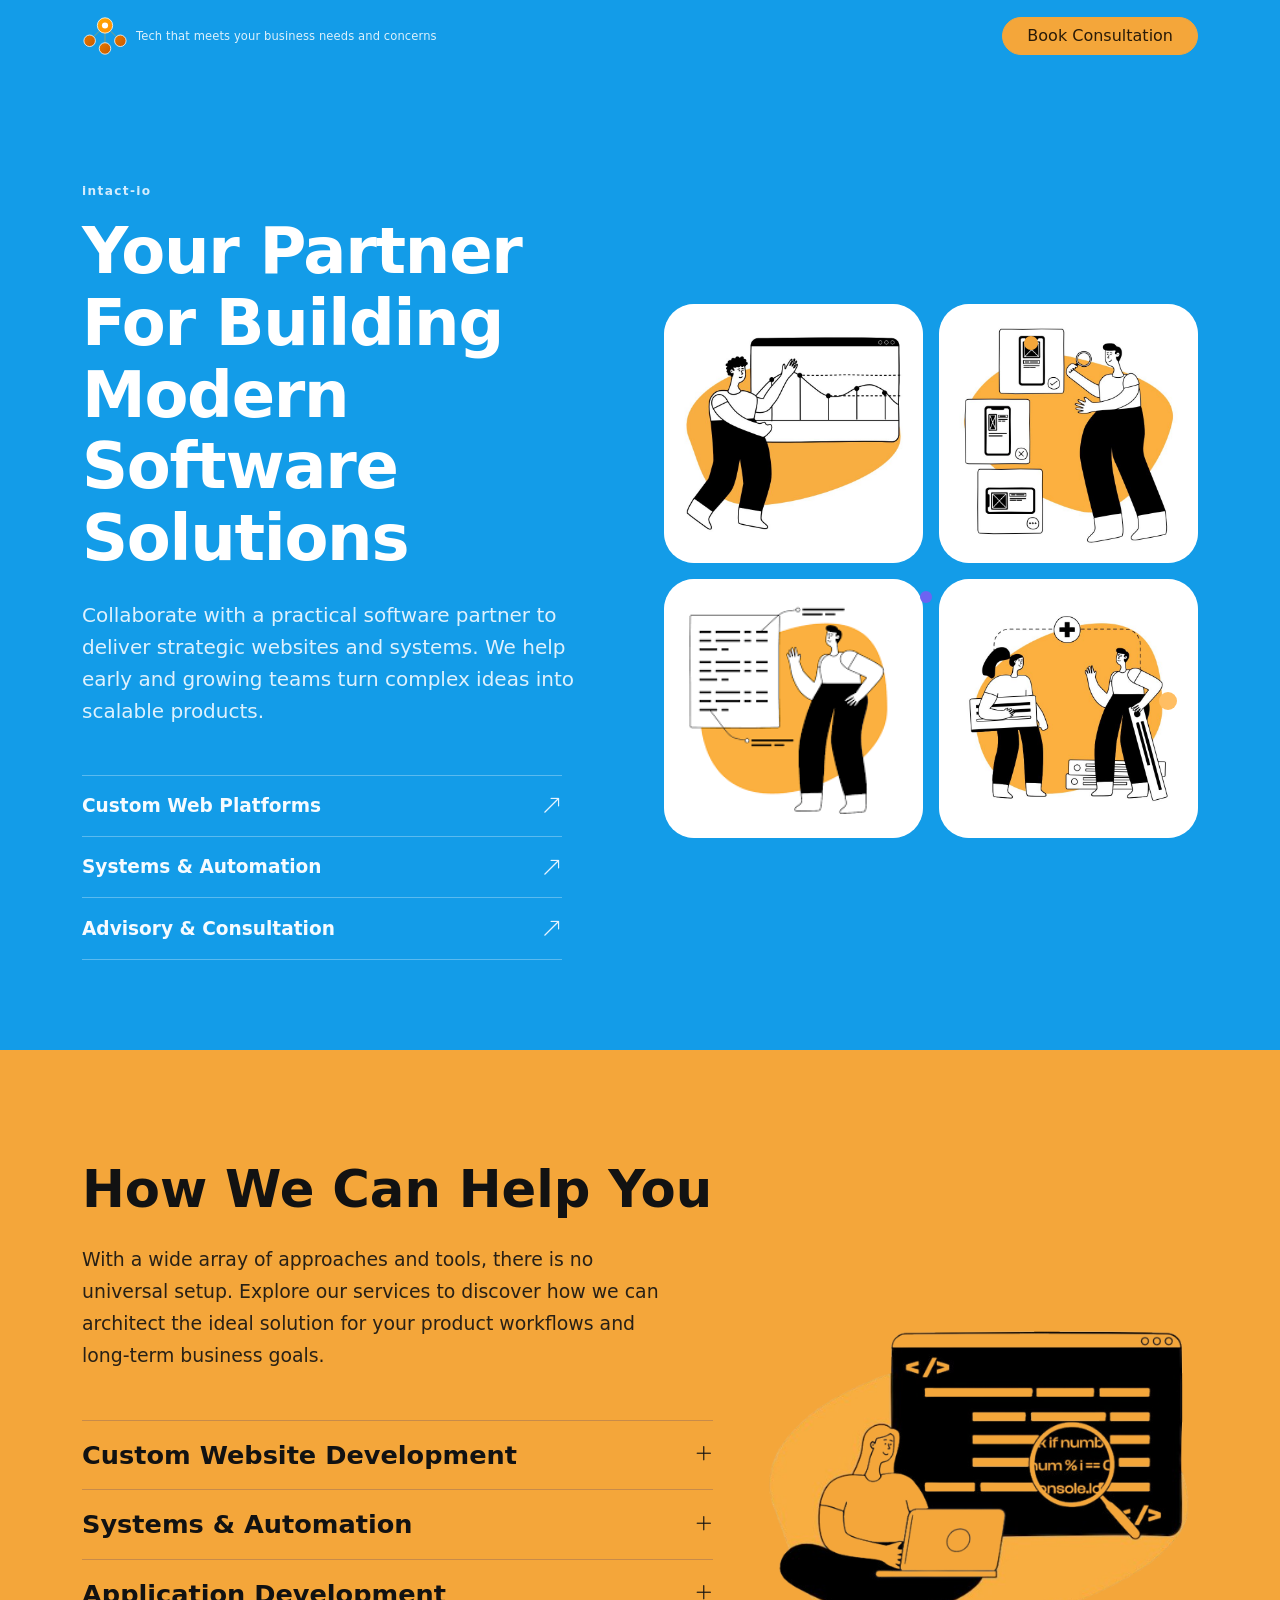
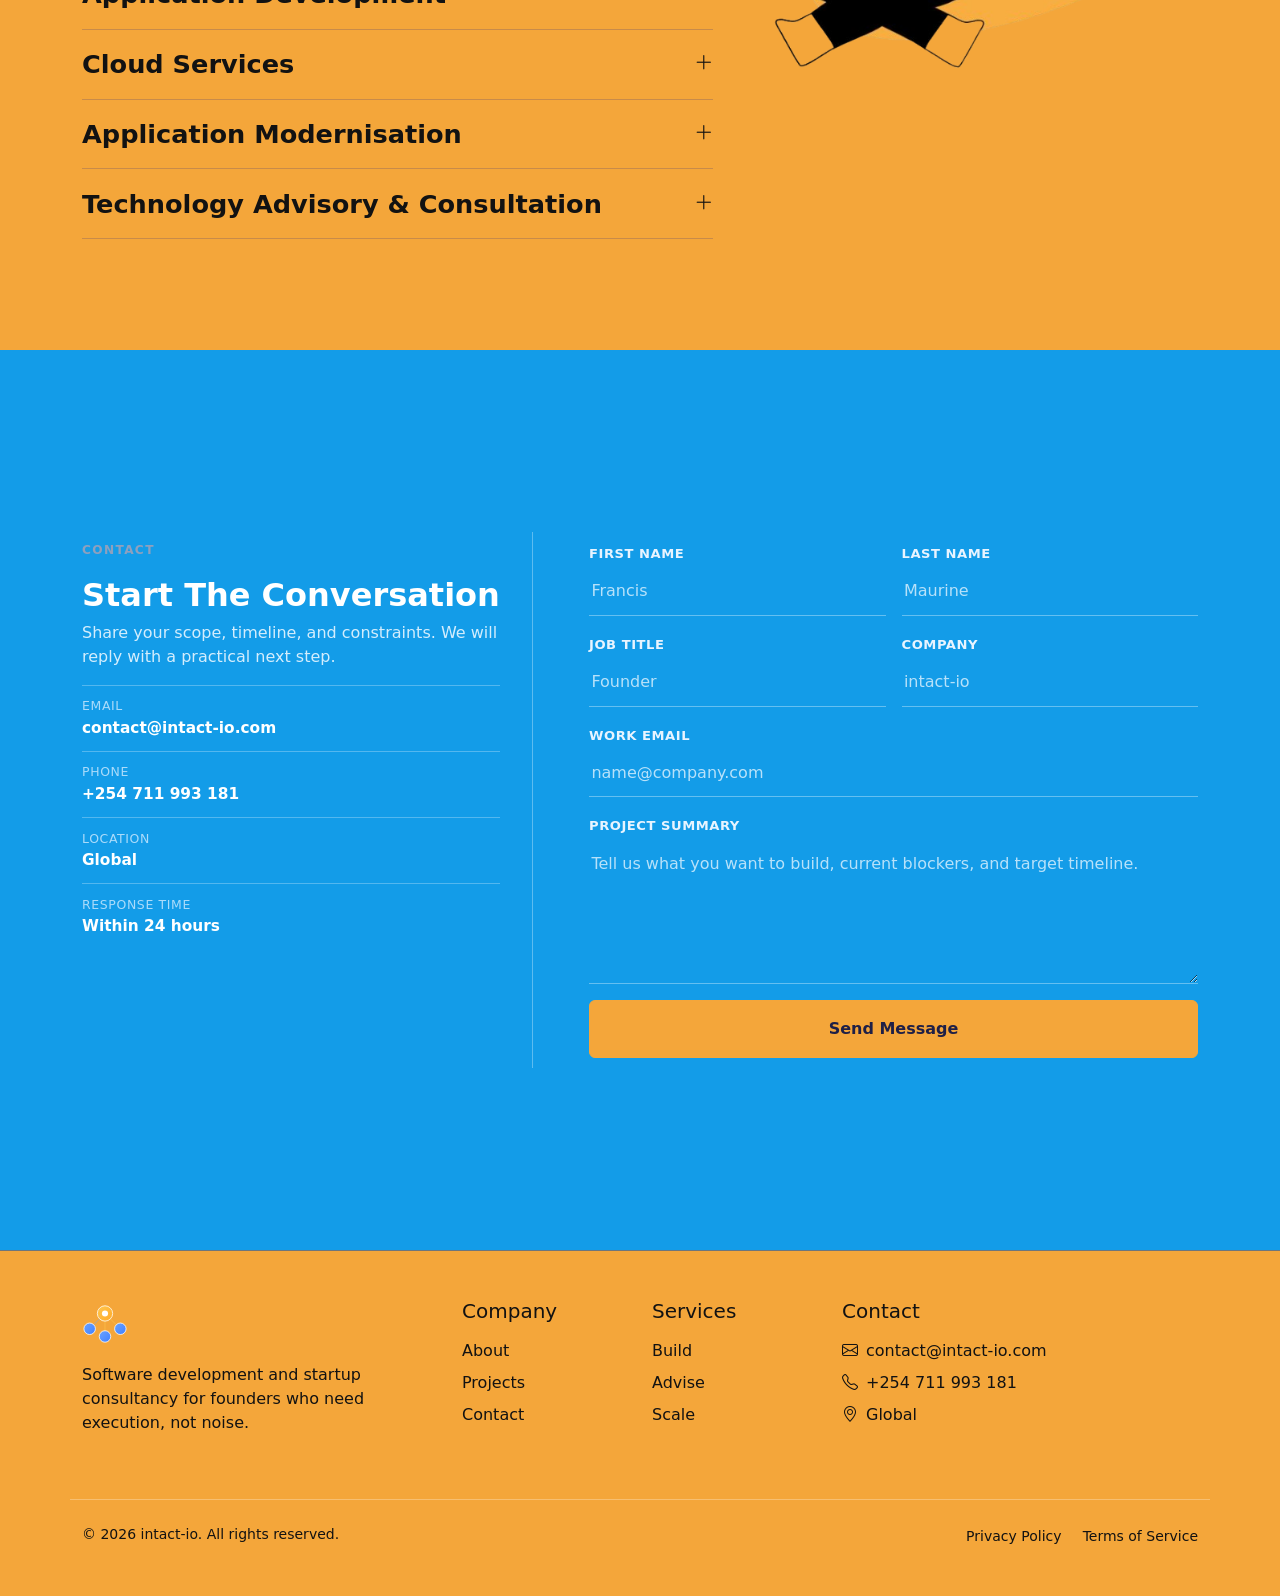
<file: index.html>
<!DOCTYPE html>
<html lang="en">

<head>
    <meta charset="UTF-8">
    <meta name="viewport" content="width=device-width, initial-scale=1.0">
    <title>intact-io | Build, Advise, Scale</title>
    <link rel="stylesheet" href="style.css">
    <link href="https://cdn.jsdelivr.net/npm/bootstrap@5.3.0-alpha1/dist/css/bootstrap.min.css" rel="stylesheet">
    <link rel="stylesheet" href="https://cdn.jsdelivr.net/npm/bootstrap-icons@1.10.3/font/bootstrap-icons.css">
</head>

<body>
    <header class="sticky-top">
        <nav class="navbar navbar-expand-lg navbar-dark">
            <div class="container">
                <a class="navbar-brand fw-bold d-flex align-items-center gap-2" href="#home">
                    <img src="./assets/logo/intact-io_logo_orange.svg" alt="intact-io" height="40"
                        data-logo-orange="./assets/logo/intact-io_logo_orange.svg"
                        data-logo-white="./assets/logo/intact-io_logo_white.svg"
                        class="d-inline-block align-text-top logo-gradient nav-logo">
                    <span class="nav-tagline">Tech that meets your business needs and concerns</span>
                </a>
                <button class="navbar-toggler" type="button" data-bs-toggle="collapse" data-bs-target="#navbarNav"
                    aria-controls="navbarNav" aria-expanded="false" aria-label="Toggle navigation">
                    <span class="navbar-toggler-icon"></span>
                </button>
                <div class="collapse navbar-collapse" id="navbarNav">
                    <ul class="navbar-nav ms-auto align-items-lg-center">
                        <li class="nav-item ms-lg-3">
                            <a class="btn btn-primary rounded-pill px-4" href="#contact">
                                Book Consultation
                            </a>
                        </li>
                    </ul>
                </div>
            </div>
        </nav>
    </header>

    <section class="hero-section hero-modernise position-relative overflow-hidden" id="home" data-nav-theme="blue">
        <div class="container">
            <div class="row align-items-center g-5">
                <div class="col-lg-6">
                    <p class="eyebrow mb-3">intact-io</p>
                    <h1 class="hero-title mb-4 text-white">
                        Your Partner For Building
                        <br>
                        Modern Software
                        <br>
                        Solutions
                    </h1>
                    <p class="hero-subtitle mb-5">
                        Collaborate with a practical software partner to deliver strategic websites and systems.
                        We help early and growing teams turn complex ideas into scalable products.
                    </p>

                    <div class="hero-service-links">
                        <a href="#services" class="hero-service-link">
                            <span>Custom Web Platforms</span>
                            <i class="bi bi-arrow-up-right"></i>
                        </a>
                        <a href="#services" class="hero-service-link">
                            <span>Systems & Automation</span>
                            <i class="bi bi-arrow-up-right"></i>
                        </a>
                        <a href="#services" class="hero-service-link">
                            <span>Advisory & Consultation</span>
                            <i class="bi bi-arrow-up-right"></i>
                        </a>
                    </div>
                </div>

                <div class="col-lg-6">
                    <div class="hero-visual-grid">
                        <div class="hero-visual-card">
                            <img src="assets/images/hero-1.png" alt="Development icon">
                        </div>
                        <div class="hero-visual-card">
                            <img src="assets/images/hero-2.png" alt="Cloud icon">
                        </div>
                        <div class="hero-visual-card">
                            <img src="assets/images/hero-3.png" alt="AI icon">
                        </div>
                        <div class="hero-visual-card">
                            <img src="assets/images/hero-4.png" alt="Security icon">
                        </div>
                        <span class="hero-dot hero-dot-1"></span>
                        <span class="hero-dot hero-dot-2"></span>
                        <span class="hero-dot hero-dot-3"></span>
                    </div>
                </div>
            </div>
        </div>
    </section>

    <section class="features-section services-reference py-7 position-relative" id="services" data-nav-theme="orange">
        <div class="container position-relative z-1">
            <div class="row align-items-center g-5">
                <div class="col-lg-7">
                    <h2 class="services-title mb-4">How We Can Help You</h2>
                    <p class="services-intro mb-5">
                        With a wide array of approaches and tools, there is no universal setup. Explore our services to
                        discover how we can architect the ideal solution for your product workflows and long-term
                        business goals.
                    </p>

                    <div class="services-list" id="services-accordion">
                        <div class="service-item">
                            <button class="service-row service-toggle" type="button" aria-expanded="false">
                                <span>Custom Website Development</span><i class="bi bi-plus-lg"></i>
                            </button>
                            <div class="service-panel">
                                <p>We design and build conversion-focused websites tailored to your offer, audience, and
                                    growth goals. Fast, responsive, and easy to manage.</p>
                            </div>
                        </div>

                        <div class="service-item">
                            <button class="service-row service-toggle" type="button" aria-expanded="false">
                                <span>Systems & Automation</span><i class="bi bi-plus-lg"></i>
                            </button>
                            <div class="service-panel">
                                <p>We create internal systems and workflow automations that remove repetitive work,
                                    improve handoffs, and keep operations scalable.</p>
                            </div>
                        </div>

                        <div class="service-item">
                            <button class="service-row service-toggle" type="button" aria-expanded="false">
                                <span>Application Development</span><i class="bi bi-plus-lg"></i>
                            </button>
                            <div class="service-panel">
                                <p>From MVPs to production products, we ship robust web applications with clear
                                    architecture, maintainable code, and practical delivery cycles.</p>
                            </div>
                        </div>

                        <div class="service-item">
                            <button class="service-row service-toggle" type="button" aria-expanded="false">
                                <span>Cloud Services</span><i class="bi bi-plus-lg"></i>
                            </button>
                            <div class="service-panel">
                                <p>We set up scalable cloud infrastructure, deployment workflows, and monitoring so your
                                    product stays reliable as usage grows.</p>
                            </div>
                        </div>

                        <div class="service-item">
                            <button class="service-row service-toggle" type="button" aria-expanded="false">
                                <span>Application Modernisation</span><i class="bi bi-plus-lg"></i>
                            </button>
                            <div class="service-panel">
                                <p>We upgrade legacy products with modern frameworks and architecture while reducing risk
                                    and preserving business continuity.</p>
                            </div>
                        </div>

                        <div class="service-item">
                            <button class="service-row service-toggle" type="button" aria-expanded="false">
                                <span>Technology Advisory & Consultation</span><i class="bi bi-plus-lg"></i>
                            </button>
                            <div class="service-panel">
                                <p>We support founders with stack decisions, scope clarity, and execution plans so teams
                                    move faster with fewer expensive mistakes.</p>
                            </div>
                        </div>
                    </div>
                </div>

                <div class="col-lg-5">
                    <div class="services-visual-wrap">
                        <img src="assets/images/hero-5.png" alt="Services illustration" class="services-visual-img">
                    </div>
                </div>
            </div>
        </div>
    </section>


    <section class="contact-section py-7 position-relative contact-ref" id="contact" data-nav-theme="blue">
        <div class="container">
            <div class="contact-ref-shell">
                <div class="row g-4 align-items-stretch">
                    <div class="col-lg-5">
                        <div class="contact-side-panel">
                            <p class="eyebrow mb-3">CONTACT</p>
                            <h2 class="contact-ref-title">Start The Conversation</h2>
                            <p class="contact-ref-subtitle">Share your scope, timeline, and constraints. We will reply with a practical next step.</p>

                            <div class="contact-side-list">
                                <div class="contact-side-item">
                                    <span class="contact-side-label">Email</span>
                                    <strong>contact@intact-io.com</strong>
                                </div>
                                <div class="contact-side-item">
                                    <span class="contact-side-label">Phone</span>
                                    <strong>+254 711 993 181</strong>
                                </div>
                                <div class="contact-side-item">
                                    <span class="contact-side-label">Location</span>
                                    <strong>Global</strong>
                                </div>
                                <div class="contact-side-item">
                                    <span class="contact-side-label">Response Time</span>
                                    <strong>Within 24 hours</strong>
                                </div>
                            </div>
                        </div>
                    </div>

                    <div class="col-lg-7">
                        <div class="contact-form-card">
                            <form class="contact-form contact-ref-form">
                                <div class="row g-3">
                                    <div class="col-md-6">
                                        <label class="form-label">First name</label>
                                        <input type="text" class="form-control" name="first_name" placeholder="Francis" required>
                                    </div>
                                    <div class="col-md-6">
                                        <label class="form-label">Last name</label>
                                        <input type="text" class="form-control" name="last_name" placeholder="Maurine" required>
                                    </div>
                                    <div class="col-md-6">
                                        <label class="form-label">Job title</label>
                                        <input type="text" class="form-control" name="job_title" placeholder="Founder">
                                    </div>
                                    <div class="col-md-6">
                                        <label class="form-label">Company</label>
                                        <input type="text" class="form-control" name="company" placeholder="intact-io">
                                    </div>
                                    <div class="col-12">
                                        <label class="form-label">Work email</label>
                                        <input type="email" class="form-control" name="email" placeholder="name@company.com" required>
                                    </div>
                                    <div class="col-12">
                                        <label class="form-label">Project summary</label>
                                        <textarea class="form-control" rows="5" name="message"
                                            placeholder="Tell us what you want to build, current blockers, and target timeline." required></textarea>
                                    </div>
                                    <div class="col-12">
                                        <button type="submit" class="btn btn-primary w-100 py-3">Send Message</button>
                                    </div>
                                </div>
                            </form>
                        </div>
                    </div>
                </div>
            </div>
        </div>
    </section>

    <footer class="py-5 border-top border-secondary footer-section">
        <div class="container">
            <div class="row">
                <div class="col-lg-4 mb-4">
                    <a class="navbar-brand fw-bold" href="#home">
                        <img src="./assets/logo/intact-io_logo_white.svg" alt="intact-io" height="40"
                            class="d-inline-block align-text-top logo-gradient">
                    </a>
                    <p class="text-light-soft mt-3">Software development and startup consultancy for founders who need
                        execution, not noise.</p>
                </div>
                <div class="col-lg-2 col-md-4 mb-4">
                    <h5 class="text-white mb-3">Company</h5>
                    <ul class="list-unstyled">
                        <li><a href="#about" class="text-light-soft text-decoration-none mb-2 d-block">About</a></li>
                        <li><a href="projects.html" class="text-light-soft text-decoration-none mb-2 d-block">Projects</a>
                        </li>
                        <li><a href="#contact" class="text-light-soft text-decoration-none mb-2 d-block">Contact</a>
                        </li>
                    </ul>
                </div>
                <div class="col-lg-2 col-md-4 mb-4">
                    <h5 class="text-white mb-3">Services</h5>
                    <ul class="list-unstyled">
                        <li><a href="#services" class="text-light-soft text-decoration-none mb-2 d-block">Build</a></li>
                        <li><a href="#services" class="text-light-soft text-decoration-none mb-2 d-block">Advise</a></li>
                        <li><a href="#services" class="text-light-soft text-decoration-none mb-2 d-block">Scale</a></li>
                    </ul>
                </div>
                <div class="col-lg-4 col-md-4 mb-4">
                    <h5 class="text-white mb-3">Contact</h5>
                    <ul class="list-unstyled">
                        <li class="text-light-soft mb-2"><i class="bi bi-envelope me-2"></i>contact@intact-io.com</li>
                        <li class="text-light-soft mb-2"><i class="bi bi-telephone me-2"></i>+254 711 993 181</li>
                        <li class="text-light-soft"><i class="bi bi-geo-alt me-2"></i>Global</li>
                    </ul>
                </div>
            </div>
            <div class="row pt-4 mt-4 border-top border-secondary">
                <div class="col-md-6">
                    <p class="text-light-soft small mb-0">&copy; 2026 intact-io. All rights reserved.</p>
                </div>
                <div class="col-md-6 text-md-end">
                    <a href="#" class="text-light-soft small text-decoration-none me-3">Privacy Policy</a>
                    <a href="#" class="text-light-soft small text-decoration-none">Terms of Service</a>
                </div>
            </div>
        </div>
    </footer>

    <script src="https://cdn.jsdelivr.net/npm/bootstrap@5.3.0-alpha1/dist/js/bootstrap.bundle.min.js"></script>
    <script src="script.js"></script>
</body>

</html>
</file>
<file: style.css>
@import url('https://fonts.googleapis.com/css2?family=Manrope:wght@400;500;600;700;800&display=swap');

:root {
    --bg: #0b1018;
    --surface: #121926;
    --surface-soft: #171f2e;
    --line: #263247;
    --text: #f2f5fb;
    --text-muted: #a9b4c8;
    --accent: #6ea8fe;
}

*,
*::before,
*::after {
    box-sizing: border-box;
    margin: 0;
}

html {
    scroll-behavior: smooth;
}

body {
    min-height: 100vh;
    background: var(--bg);
    color: var(--text);
    line-height: 1.65;
    font-family: 'Manrope', -apple-system, BlinkMacSystemFont, 'Segoe UI', sans-serif;
    font-size: 16px;
    -webkit-font-smoothing: antialiased;
    -moz-osx-font-smoothing: grayscale;
    overflow-x: hidden;
}

section {
    padding: 92px 0;
}

body:not(.projects-page) section[data-nav-theme] {
    min-height: 100vh;
    display: flex;
    align-items: center;
}

.projects-page .projects-hero,
.projects-page .projects-content,
.projects-page .projects-cta-section {
    min-height: 100vh;
    display: flex;
    align-items: center;
}

.text-white {
    color: var(--text) !important;
}

.text-light-soft,
p,
li,
.lead {
    color: var(--text-muted);
}

.text-gradient {
    color: var(--accent);
    background: none;
    -webkit-text-fill-color: currentColor;
}

.eyebrow {
    font-size: 0.76rem;
    letter-spacing: 0.11em;
    font-weight: 700;
    color: #8ea0be;
}

.navbar {
    background: #139ce8;
    border-bottom: none;
    padding: 0.9rem 0;
    transition: background-color 0.25s ease, padding 0.2s ease;
}

.navbar.scrolled {
    padding: 0.7rem 0;
}

.navbar.theme-blue {
    background: #139ce8;
}

.navbar.theme-orange {
    background: #f4a63a;
}

.navbar.theme-dark {
    background: #0b1018;
}

.nav-tagline {
    font-size: 0.72rem;
    font-weight: 500;
    color: rgba(255, 255, 255, 0.85);
    letter-spacing: 0.01em;
    line-height: 1.3;
    max-width: 160px;
}

.navbar-brand img {
    height: 46px;
    width: auto;
    filter: none;
}

.logo-gradient {
    filter: none;
}


.nav-link {
    font-weight: 600;
    color: #bcc7da !important;
    margin: 0 0.3rem;
    padding: 0.45rem 0.75rem !important;
    border-radius: 8px;
}

.nav-link:hover,
.nav-link:focus {
    color: var(--text) !important;
    background: #1a2435;
}

.btn {
    border-radius: 10px;
    font-weight: 700;
    transition: all 0.2s ease;
}

.btn-primary {
    background: var(--text);
    border: 1px solid var(--text);
    color: #0c1119;
}

.btn-primary:hover {
    background: #dfe5ef;
    border-color: #dfe5ef;
    color: #0c1119;
}

.navbar .btn-primary {
    background: #f4a63a;
    border-color: #f4a63a;
    color: #2a1b08;
}

.navbar .btn-primary:hover {
    background: #f0b35b;
    border-color: #f0b35b;
    color: #2a1b08;
}

.navbar.theme-orange .btn-primary {
    background: #ffffff;
    border-color: #ffffff;
    color: #1f2047;
}

.navbar.theme-orange .btn-primary:hover {
    background: #eef2fa;
    border-color: #eef2fa;
    color: #1f2047;
}

.btn-outline-light {
    border: 1px solid #33435d;
    color: #d6dfed;
}

.btn-outline-light:hover {
    background: #1b2536;
    border-color: #3c4c66;
    color: #ffffff;
}

.btn-outline-primary {
    border: 1px solid #3a4d6a;
    color: #d6dfed;
}

.btn-outline-primary:hover {
    background: #1b2536;
    border-color: #455a7a;
    color: #ffffff;
}

.hero-section {
    background: var(--bg);
}

.hero-shape-1,
.hero-shape-2,
.hero-shape-3,
.hero-section::before {
    display: none;
}

.hero-modernise {
    background: #139ce8;
    padding-top: 110px;
    padding-bottom: 90px;
}

.hero-modernise .eyebrow {
    color: rgba(233, 245, 255, 0.9);
}

.hero-title {
    font-size: clamp(2.3rem, 5vw, 4rem);
    line-height: 1.12;
    letter-spacing: -0.02em;
    font-weight: 800;
    color: #f5faff;
}

.hero-subtitle {
    max-width: 600px;
    font-size: 1.25rem;
    line-height: 1.6;
    color: rgba(240, 248, 255, 0.92);
}

.hero-service-links {
    max-width: 480px;
    border-top: 1px solid rgba(255, 255, 255, 0.3);
}

.hero-service-link {
    display: flex;
    align-items: center;
    justify-content: space-between;
    gap: 1rem;
    padding: 0.95rem 0;
    border-bottom: 1px solid rgba(255, 255, 255, 0.3);
    color: #f6fbff;
    text-decoration: none;
    font-size: 1.16rem;
    font-weight: 600;
}

.hero-service-link i {
    font-size: 1.25rem;
    color: #e6f3ff;
}

.hero-service-link:hover {
    color: #ffffff;
}

.hero-service-link:hover i {
    color: #ffffff;
}

.hero-visual-grid {
    position: relative;
    display: grid;
    grid-template-columns: repeat(2, minmax(0, 1fr));
    gap: 1rem;
}

.hero-visual-card {
    min-height: 170px;
    background: #dce4ef;
    border: 0;
    border-radius: 2rem;
    display: flex;
    align-items: center;
    justify-content: center;
}

.hero-visual-card img {
    width: 100%;
    height: 100%;
    object-fit: cover;
    border-radius: calc(2rem - 2px);
    filter: none;
    opacity: 1;
}

.hero-dot {
    position: absolute;
    border-radius: 999px;
}

.hero-dot-1 {
    width: 14px;
    height: 14px;
    background: #f4a63a;
    top: 6%;
    right: 30%;
}

.hero-dot-2 {
    width: 12px;
    height: 12px;
    background: #6d63f2;
    bottom: 44%;
    left: 48%;
}

.hero-dot-3 {
    width: 18px;
    height: 18px;
    background: #ffbe63;
    right: 4%;
    bottom: 24%;
}

.hero-stats {
    display: grid;
    grid-template-columns: repeat(3, minmax(0, 1fr));
    gap: 0.75rem;
}

.stat-item,
.bg-dark-soft,
.feature-card,
.process-item,
.proof-card,
.founder-panel {
    background: var(--surface);
    border: 1px solid var(--line);
    border-radius: 12px;
}

.stat-item {
    padding: 0.9rem;
}

.stat-item h3 {
    font-size: 1rem;
    margin-bottom: 0.2rem;
}

.feature-card,
.process-item,
.proof-card {
    box-shadow: none;
}

.feature-card:hover,
.project-card:hover {
    transform: translateY(-2px);
}

.icon-wrapper {
    width: 48px;
    height: 48px;
    border-radius: 10px;
    display: flex;
    align-items: center;
    justify-content: center;
    background: #1d2a40;
}

.custom-icon {
    width: 22px;
    height: 22px;
    filter: none;
}

.bg-gradient-primary,
.bg-gradient-success,
.bg-gradient-info {
    background: #1d2a40;
}

.features-section {
    background: #f4a63a;
}

.services-reference {
    color: #121212;
}

.services-title {
    font-size: clamp(2rem, 4vw, 3.2rem);
    font-weight: 800;
    line-height: 1.15;
    color: #121212;
}

.services-intro {
    max-width: 600px;
    font-size: 1.18rem;
    line-height: 1.7;
    color: rgba(18, 18, 18, 0.9);
}

.services-list {
    border-top: 1px solid rgba(60, 56, 120, 0.24);
}

.service-row {
    display: flex;
    align-items: center;
    justify-content: space-between;
    gap: 1rem;
    width: 100%;
    background: transparent;
    border: none;
    text-align: left;
    text-decoration: none;
    color: #121212;
    font-size: 1.6rem;
    font-weight: 700;
    padding: 0.95rem 0;
    border-bottom: 1px solid rgba(60, 56, 120, 0.24);
    cursor: pointer;
}

.service-row i {
    font-size: 1.2rem;
    opacity: 1;
    color: #121212;
}

.service-row:hover {
    color: #121212;
}

.service-panel {
    display: none;
    padding: 0;
    border-bottom: 1px solid rgba(60, 56, 120, 0.24);
}

.service-panel p {
    margin: 0;
    font-size: 1.05rem;
    line-height: 1.65;
    color: rgba(18, 18, 18, 0.9);
    max-width: 96%;
}

.service-panel.is-open {
    display: block;
    padding: 0.95rem 0 1.25rem;
}

.services-visual-wrap {
    background: transparent;
    border: none;
    border-radius: 0;
    min-height: auto;
    display: flex;
    align-items: flex-start;
    justify-content: center;
    padding: 0;
}

.services-visual-img {
    display: block;
    width: 100%;
    height: auto;
    max-height: none;
    object-fit: contain;
    filter: none;
}

.solutions-section {
    background: #139ce8;
}

.about-section {
    background: #f4a63a;
}

.contact-section {
    background: #139ce8;
}

.footer-section,
.bg-dark-mute {
    background: #f4a63a;
}

.footer-section {
    position: static;
    overflow: visible;
    background: #f4a63a;
}

.footer-section h5 {
    color: #121212 !important;
}

.footer-section .text-light-soft,
.footer-section .small {
    color: #121212 !important;
}

.footer-section .border-top {
    border-color: rgba(255, 255, 255, 0.28) !important;
}

.process-list {
    display: grid;
    gap: 0.8rem;
}

.process-item {
    gap: 0.9rem;
    padding: 0.9rem;
}

.process-item span {
    min-width: 36px;
    height: 36px;
    border-radius: 8px;
    display: inline-flex;
    align-items: center;
    justify-content: center;
    font-weight: 700;
    color: #cfe0ff;
    background: #1f2b41;
}

.proof-grid {
    display: grid;
    grid-template-columns: repeat(2, minmax(0, 1fr));
    gap: 0.8rem;
}

.panel-line {
    display: flex;
    gap: 0.6rem;
    align-items: flex-start;
    margin-bottom: 0.55rem;
}

.panel-line i {
    color: #90b5ff;
}

.contact-form .form-control,
.contact-form .form-select {
    background: #111a28;
    border: 1px solid #2a3951;
    color: #fff;
    padding: 0.85rem 1rem;
}

.contact-form .form-control:focus,
.contact-form .form-select:focus {
    border-color: #5f7fa8;
    box-shadow: none;
    background: #111a28;
    color: #fff;
}

.contact-form .form-control::placeholder {
    color: #8fa0bb;
}

.contact-form .form-select option {
    color: #0d1420;
}

.contact-ref {
    background: #139ce8;
}

.contact-ref-shell {
    background: transparent;
    border: none;
    border-radius: 0;
    padding: 0.4rem 0;
    max-width: 1180px;
    margin: 0 auto;
}

.contact-ref-title {
    color: #ffffff;
    font-size: 2rem;
    font-weight: 800;
    margin-bottom: 0.45rem;
}

.contact-ref-subtitle {
    color: rgba(233, 246, 255, 0.9);
    margin-bottom: 1rem;
    font-size: 1rem;
}

.contact-side-panel {
    border: none;
    background: transparent;
    border-radius: 0;
    padding: 0.6rem 2rem 0.6rem 0;
    border-right: 1px solid rgba(231, 246, 255, 0.35);
    height: 100%;
}

.contact-side-list {
    display: grid;
    gap: 0;
    margin-top: 1rem;
}

.contact-side-item {
    border: none;
    background: transparent;
    border-radius: 0;
    padding: 0.7rem 0;
    border-top: 1px solid rgba(231, 246, 255, 0.3);
}

.contact-side-label {
    display: block;
    font-size: 0.78rem;
    text-transform: uppercase;
    letter-spacing: 0.05em;
    color: rgba(214, 237, 255, 0.78);
}

.contact-side-item strong {
    color: #ffffff;
    font-size: 0.96rem;
}

.contact-form-card {
    border: none;
    background: transparent;
    border-radius: 0;
    padding: 0.6rem 0 0.6rem 2rem;
    height: 100%;
}

.contact-ref-form .form-label {
    color: #e8f4ff;
    font-size: 0.82rem;
    margin-bottom: 0.25rem;
    text-transform: uppercase;
    letter-spacing: 0.04em;
    font-weight: 600;
}

.contact-ref-form .form-control,
.contact-ref-form .form-select {
    background: transparent;
    border: none;
    border-bottom: 1px solid rgba(231, 246, 255, 0.38);
    border-radius: 0;
    color: #ffffff;
    padding: 0.72rem 0.15rem;
}

.contact-ref-form .form-control::placeholder,
.contact-ref-form .form-select,
.contact-ref-form .form-select option {
    color: rgba(235, 247, 255, 0.76);
}

.contact-ref-form .form-control:focus,
.contact-ref-form .form-select:focus {
    background: transparent;
    color: #ffffff;
    border-bottom-color: #ffffff;
    box-shadow: none;
}

.contact-ref-form .btn-primary {
    background: #f4a63a;
    border-color: #f4a63a;
    color: #1f2047;
    font-weight: 700;
}

.contact-ref-form .btn-primary:hover {
    background: #f0b356;
    border-color: #f0b356;
    color: #1f2047;
}

footer a {
    color: #121212 !important;
    transition: color 0.2s ease, transform 0.2s ease;
}

footer a:hover {
    color: #121212 !important;
    transform: translateX(2px);
}

.project-card {
    transition: transform 0.2s ease, border-color 0.2s ease;
    background: var(--surface);
    border: 1px solid var(--line) !important;
    border-radius: 12px;
    overflow: hidden;
    position: relative;
}

.project-card::before,
.project-card .btn-outline-primary::before {
    content: none;
}

.project-card:hover {
    border-color: #3a4b66 !important;
    box-shadow: none;
}

.project-img-wrapper {
    height: 220px;
    overflow: hidden;
    background: #101827;
}

.project-img,
.placeholder-img {
    width: 100%;
    height: 100%;
    object-fit: cover;
    transition: transform 0.35s ease;
}

.project-card:hover .project-img,
.project-card:hover .placeholder-img {
    transform: scale(1.03);
}

.project-card .btn-outline-primary:hover {
    color: #fff;
    border-color: #455a7a;
}

.project-card.fade-in {
    opacity: 0;
    transform: translateY(12px);
}

.project-card.visible {
    opacity: 1;
    transform: translateY(0);
}

.projects-page .navbar {
    background: #f4a63a;
}

.projects-page .projects-hero {
    padding: 100px 0 80px;
    background: linear-gradient(180deg, #f4a63a 0%, #d7831f 100%);
}

.projects-page .projects-hero .lead {
    max-width: 640px;
}

.projects-hero-stats {
    display: grid;
    gap: 0.75rem;
}

.projects-stat-card {
    background: rgba(7, 18, 31, 0.45);
    border: 1px solid rgba(255, 255, 255, 0.2);
    border-radius: 10px;
    padding: 0.85rem 1rem;
}

.projects-stat-card span {
    display: block;
    color: #cae5fb;
    font-size: 0.82rem;
    margin-bottom: 0.1rem;
}

.projects-stat-card strong {
    color: #ffffff;
    font-size: 0.95rem;
}

.projects-content {
    background: #d7831f;
}

.projects-toolbar {
    display: flex;
    justify-content: space-between;
    align-items: center;
    gap: 1rem;
}

.projects-chip {
    display: inline-flex;
    align-items: center;
    background: rgba(34, 20, 4, 0.28);
    color: #fff4e4;
    border: 1px solid rgba(255, 241, 214, 0.35);
    border-radius: 999px;
    padding: 0.4rem 0.8rem;
    font-size: 0.84rem;
    font-weight: 600;
}

.projects-cta-section {
    padding-top: 32px;
    padding-bottom: 92px;
}

.projects-cta-box {
    border: 1px solid var(--line);
    border-radius: 14px;
    background: #c87413;
    padding: 1.2rem;
    display: flex;
    align-items: center;
    justify-content: space-between;
    gap: 1rem;
}

.projects-cta-box p {
    margin-right: auto;
}

@media (max-width: 992px) {
    .display-3 {
        font-size: 2.8rem;
    }

    .hero-stats,
    .proof-grid {
        grid-template-columns: 1fr;
    }
}

@media (max-width: 768px) {
    section {
        padding: 68px 0;
    }

    .display-3 {
        font-size: 2.2rem;
    }

    .display-5 {
        font-size: 1.95rem;
    }

    .navbar-brand img {
        height: 40px;
    }

    .hero-modernise {
        padding-top: 95px;
        padding-bottom: 70px;
    }

    .hero-title {
        font-size: 2.25rem;
    }

    .hero-subtitle {
        font-size: 1.05rem;
    }

    .hero-service-link {
        font-size: 1rem;
    }

    .services-title {
        font-size: 2.1rem;
    }

    .services-intro {
        font-size: 1rem;
    }

    .service-row {
        font-size: 1.12rem;
    }

    .services-visual-wrap {
        min-height: 360px;
    }

    .contact-ref-title {
        font-size: 1.7rem;
    }

    .contact-side-panel {
        padding: 0.2rem 0;
        border-right: none;
        border-bottom: 1px solid rgba(231, 246, 255, 0.35);
        margin-bottom: 0.8rem;
    }

    .contact-form-card {
        padding: 0.2rem 0;
    }

    .hero-visual-card {
        min-height: 130px;
        border-radius: 1.5rem;
    }

    .hero-visual-card img {
        border-radius: calc(1.5rem - 2px);
    }

    .btn {
        width: 100%;
    }

    .navbar-collapse {
        padding: 0.9rem 0;
    }

    .navbar-nav .btn {
        margin-top: 0.35rem;
    }

    .projects-page .projects-hero {
        padding: 84px 0 62px;
    }

    .projects-toolbar {
        flex-direction: column;
        align-items: flex-start;
    }

    .projects-cta-box {
        flex-direction: column;
        align-items: flex-start;
    }
}
</file>
